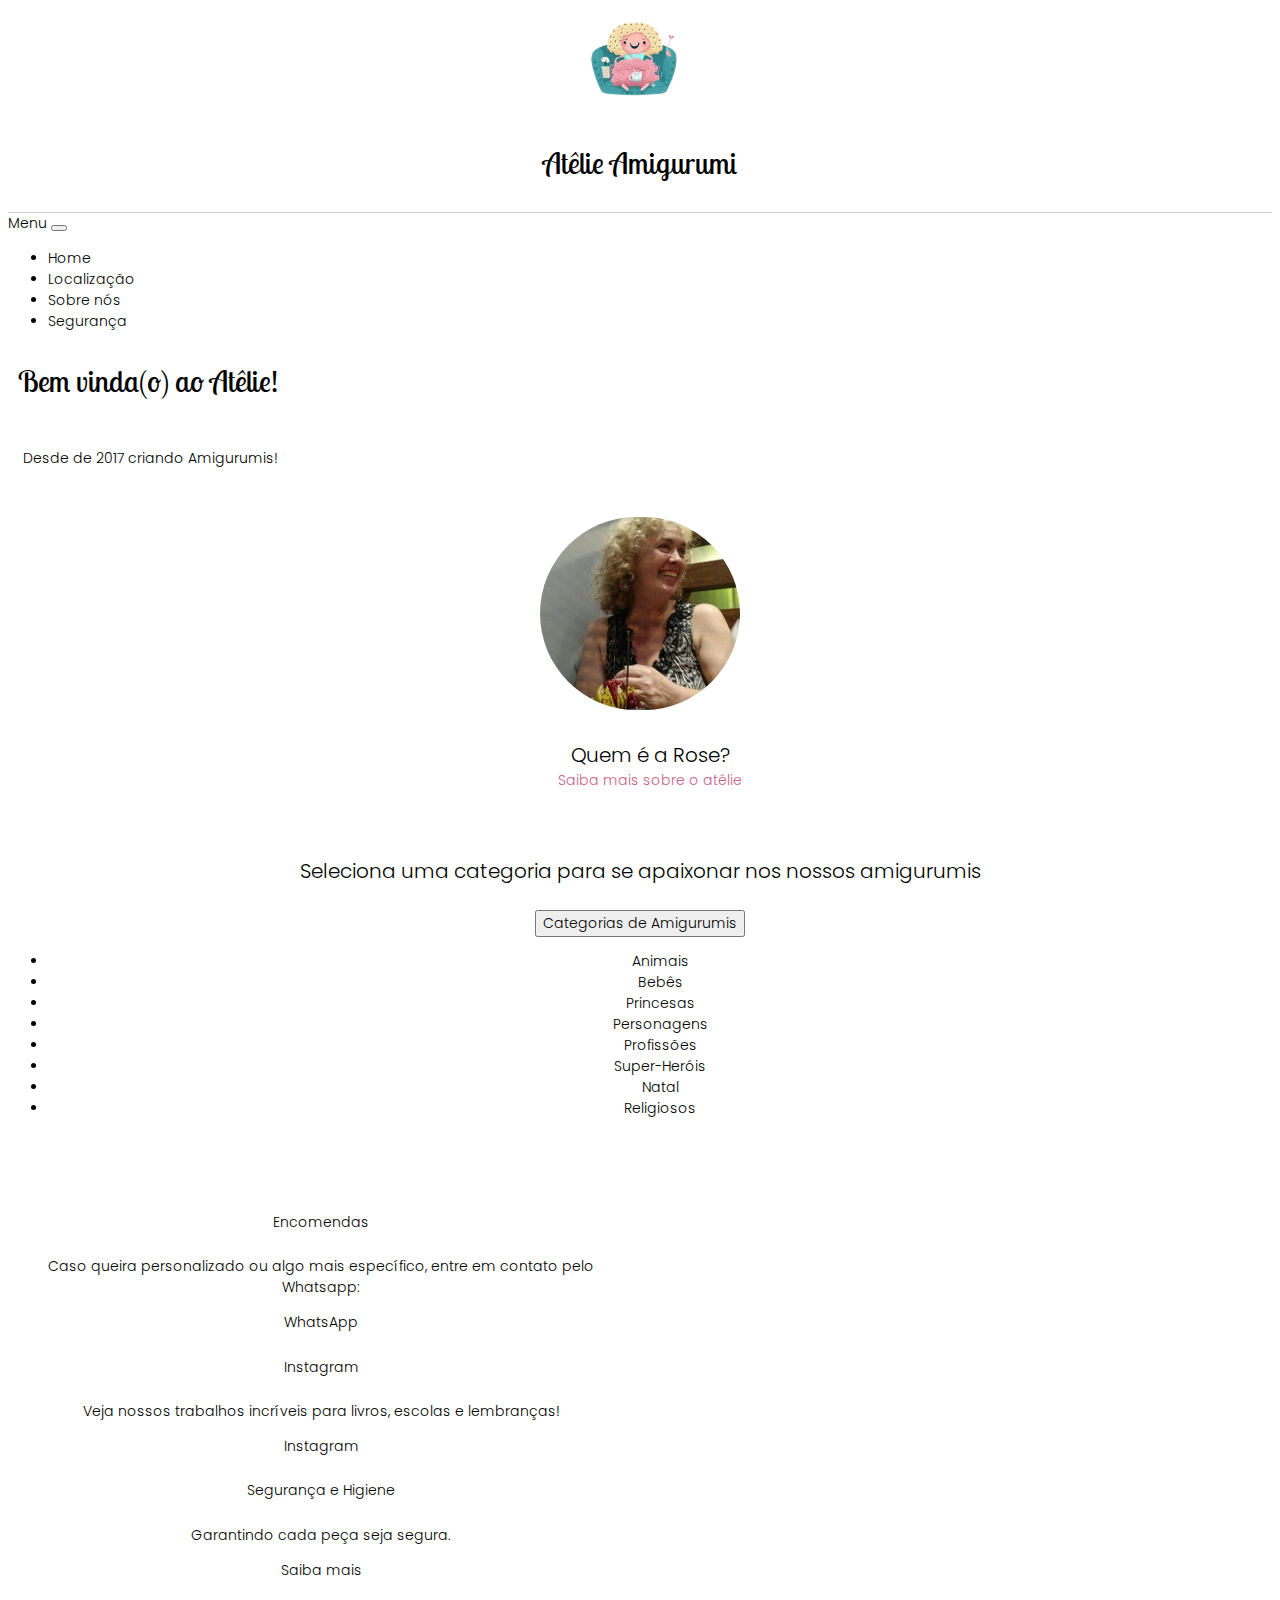
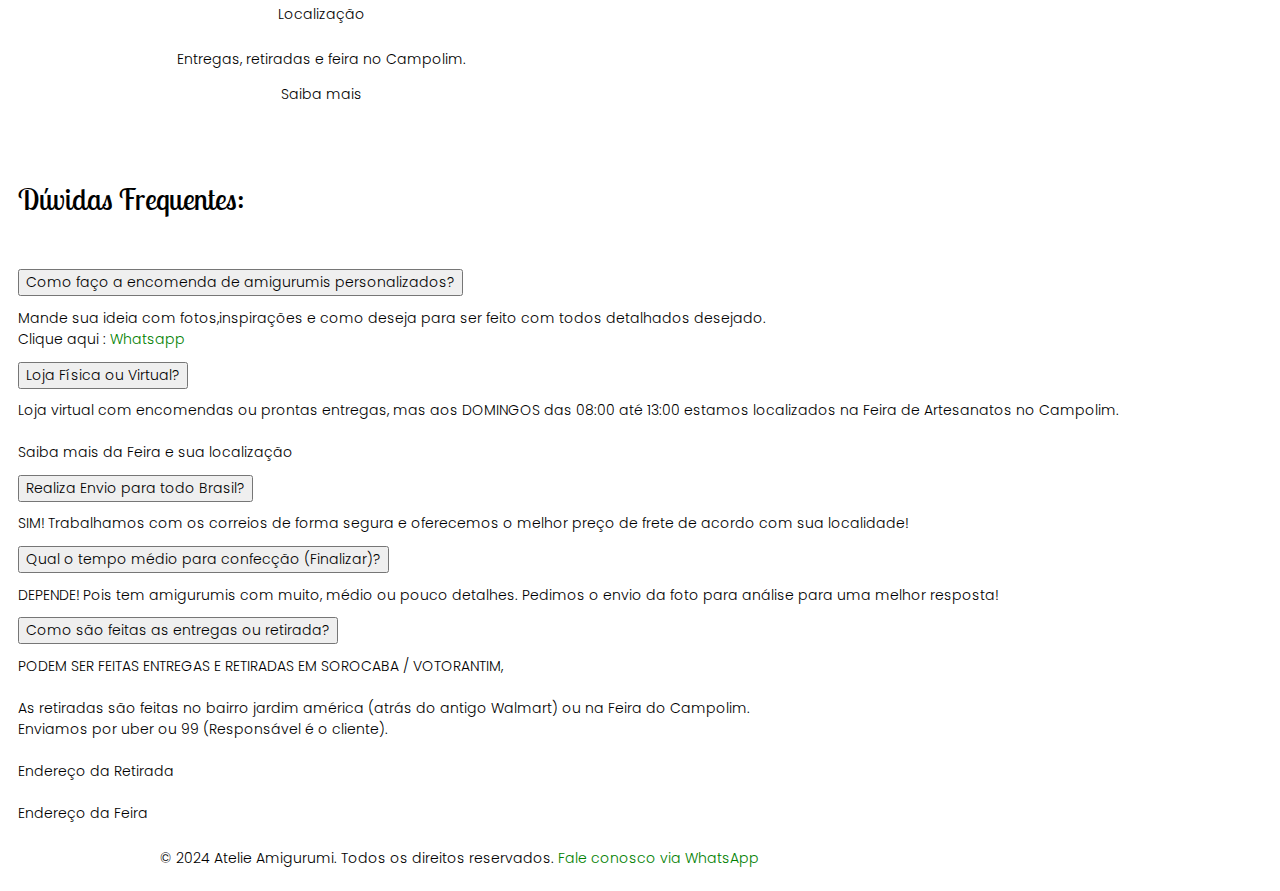
<file: assets/index.html>
<!DOCTYPE html>
<html lang="en">

<head>
  <meta charset="UTF-8">
  <meta name="viewport" content="width=device-width, initial-scale=1.0">
  <link rel="icon" type="image/png" sizes="32x32" href="../images/favicon-32x32.png">
  <title>Atelie Amigurumi</title>
  <link href="https://cdn.jsdelivr.net/npm/bootstrap@5.3.2/dist/css/bootstrap.min.css" rel="stylesheet"
    integrity="sha384-T3c6CoIi6uLrA9TneNEoa7RxnatzjcDSCmG1MXxSR1GAsXEV/Dwwykc2MPK8M2HN" crossorigin="anonymous">
  <style>
    @import url('https://fonts.googleapis.com/css2?family=Lobster+Two:ital,wght@0,400;0,700;1,400;1,700&display=swap');

    @import url('https://fonts.googleapis.com/css2?family=Poppins:ital,wght@0,100;0,200;0,300;0,400;0,500;0,600;0,700;0,800;0,900;1,100;1,200;1,300;1,400;1,500;1,600;1,700;1,800;1,900&display=swap');

    .lobster-two-regular {
      font-family: "Lobster Two", sans-serif;
      font-weight: 400;
      font-style: normal;
    }

    .poppins-light-italic {
      font-family: "Poppins", sans-serif;
      font-weight: 300;
      font-style: italic;
    }

    .lobster-two-bold {
      font-family: "Lobster Two", sans-serif;
      font-weight: 700;
      font-style: normal;
    }

    header .container {
      margin-top: 10px;
      /* Altere o valor conforme necessário */
      margin-bottom: 10px;
      /* Altere o valor conforme necessário */
    }

    .lobster-two-regular-italic {
      font-family: "Lobster Two", sans-serif;
      font-weight: 400;
      font-style: italic;
    }

    .lobster-two-bold-italic {
      font-family: "Lobster Two", sans-serif;
      font-weight: 700;
      font-style: italic;
    }

    .Titulo_loja {
      font-family: "Lobster Two", sans-serif;
      font-size: 30px;
      /* Reduzindo o tamanho do título */
      font-weight: 400;
    }

    * {
      text-decoration: none;
      font-family: "Poppins", sans-serif;
      font-weight: 300;
      font-size: 14px;
      /* Reduzindo o tamanho da fonte geral */
    }

    .container {
      max-width: 960px;
      margin: 0 auto;
      display: flex;
      /* Alteração: display flex para alinhar os itens */
      align-items: center;
      /* Alteração: centralizar verticalmente */
    }

    header {
      border-bottom: 1px solid #ccc;
      width: 100%;
      /* Alteração: ajustar a largura do cabeçalho */
    }

    a {
      color: black;
      text-decoration: none;
    }

    .whatsapp {
      color: green;
    }

    .accordion {
      padding: 10px;
    }

    h1 {
      padding: 10px;
      font-size: 20px;
      /* Reduzindo o tamanho dos títulos das seções */
    }

    .card {
      width: 100%;
      margin-bottom: 10px;
    }

    /* Media queries */
    @media only screen and (min-width: 768px) {
      .card {
        width: calc(50% - 20px);
      }
    }

    .foto_perfil {
      max-width: 200px;
      border-radius: 180px;
    }
  </style>
</head>

<body>
  <header>
    <div style="text-align: center;">
      <img src="../images/identidadevisualrose.png" alt="Ilustracao Rosilene"
        style="max-width: 100px; margin-right: 10px;">
      <h1 class="Titulo_loja">Atêlie Amigurumi</h1>
    </div>
  </header>

  <nav class="navbar navbar-expand-lg bg-body-tertiary">
    <div class="container-fluid">
      <a class="navbar-brand" href="#">Menu</a>
      <button class="navbar-toggler" type="button" data-bs-toggle="collapse" data-bs-target="#navbarNav"
        aria-controls="navbarNav" aria-expanded="false" aria-label="Toggle navigation">
        <span class="navbar-toggler-icon"></span>
      </button>
      <div class="collapse navbar-collapse" id="navbarNav">
        <ul class="navbar-nav">
          <li class="nav-item">
            <a class="nav-link active" aria-current="page" href="index.html">Home</a>
          </li>
          <li class="nav-item">
            <a class="nav-link" href="localização.html">Localização</a>
          </li>
          <li class="nav-item">
            <a class="nav-link" href="../assets/sobre.html">Sobre nós</a>
          </li>
          <li class="nav-item">
            <a class="nav-link" href="segurança.html">Segurança</a>
          </li>
        </ul>
      </div>
    </div>
  </nav>

  <div class="text-center">
  <h1 class="Titulo_loja" style="margin-bottom: -10px;">Bem vinda(o) ao Atêlie!</h1>
  <h6 style="padding: 15px; ">Desde de 2017 criando Amigurumis!</h6>
  </div>


 <!-- Div com a imagem e texto sobre a Rose -->
 <div style="text-align: center;">
  <img class="foto_perfil" src="../images/fotorose.png" class="rounded" alt="...">
  <div style="margin-left: 20px;">
    <h1 class="Quem_e_rose" style="margin-bottom: -10px;">Quem é a Rose?</h1>
    <a style="color: #cb6084;" href="sobre.html">Saiba mais sobre o atêlie</a>
  </div>
</div><br><br>

 <!-- Esse div deve ir para esquerda -->
 <div style="text-align: center;">
  <h1>Seleciona uma categoria para se apaixonar nos nossos amigurumis</h1>
    <button class="btn btn-secondary dropdown-toggle" type="button" data-bs-toggle="dropdown" aria-expanded="false">
      Categorias de Amigurumis
    </button>
    <ul class="dropdown-menu">
      <li><a class="dropdown-item"
          href="https://www.instagram.com/reel/CcYsK6_jcEt/?utm_source=ig_web_copy_link&igsh=MzRlODBiNWFlZA==">Animais</a>
      </li>
      <li><a class="dropdown-item" href="https://www.instagram.com/stories/highlights/17906651612059951/">Bebês</a></li>
      <li><a class="dropdown-item"
          href="https://www.instagram.com/reel/Cf69SedDOAP/?utm_source=ig_web_copy_link&igsh=MzRlODBiNWFlZA==">Princesas</a>
      </li>
      <li><a class="dropdown-item"
          href="https://www.instagram.com/reel/CnAB4oUjEPE/?utm_source=ig_web_copy_link&igsh=MzRlODBiNWFlZA==">Personagens</a>
      </li>
      <li><a class="dropdown-item"
          href="https://www.instagram.com/reel/Cv-HVRtO39d/?utm_source=ig_web_copy_link&igsh=MzRlODBiNWFlZA==">Profissões</a>
      </li>
      <li><a class="dropdown-item"
          href="https://www.instagram.com/reel/CaIODibj3ye/?utm_source=ig_web_copy_link&igsh=MzRlODBiNWFlZA==">Super-Heróis</a>
      </li>
      <li><a class="dropdown-item"
          href="https://www.instagram.com/reel/CVahpJVDZ00/?utm_source=ig_web_copy_link&igsh=MzRlODBiNWFlZA==">Natal</a>
      </li>
      <li><a class="dropdown-item"
          href="https://www.instagram.com/reel/CXrX5nRjekz/?utm_source=ig_web_copy_link&igsh=MzRlODBiNWFlZA==">Religiosos</a>
      </li>


    </ul>
  </div>
  <br><br>
  <div class="Cards_gerais" style="padding: 4px; margin: 10px;text-align: center;">
    <div class="row justify-content-center">
      <div class="col-md-3">
          <div class="card h-100">
              <div class="card-body d-flex flex-column justify-content-center">
                  <h5 class="card-title text-center">Encomendas</h5>
                  <p class="card-text text-center">Caso queira personalizado ou algo mais específico, entre em contato pelo Whatsapp:</p>
                  <a href="https://api.whatsapp.com/send?phone=5515991925140&text=Ol%C3%A1!%20Estou%20interessado(a)%20nos%20seus%20amigurumis%20e%20gostaria%20de%20obter%20mais%20informa%C3%A7%C3%B5es." class="btn btn-primary mx-auto">WhatsApp</a>
              </div>
          </div>
      </div>
      <div class="col-md-3">
          <div class="card h-100">
              <div class="card-body d-flex flex-column justify-content-center">
                  <h5 class="card-title text-center">Instagram</h5>
                  <p class="card-text text-center">Veja nossos trabalhos incríveis para livros, escolas e lembranças!</p>
                  <a href="https://www.instagram.com/atelieamigurumiiii/" class="btn btn-primary mx-auto">Instagram</a>
              </div>
          </div>
      </div>
      <div class="col-md-3">
          <div class="card h-100">
              <div class="card-body d-flex flex-column justify-content-center">
                  <h5 class="card-title text-center">Segurança e Higiene</h5>
                  <p class="card-text text-center">Garantindo cada peça seja segura.</p>
                  <a href="segurança.html" class="btn btn-primary mx-auto">Saiba mais</a>
              </div>
          </div>
      </div>
      <div class="col-md-3">
          <div class="card h-100">
              <div class="card-body d-flex flex-column justify-content-center">
                  <h5 class="card-title text-center">Localização</h5>
                  <p class="card-text text-center">Entregas, retiradas e feira no Campolim.</p>
                  <a href="localização.html" class="btn btn-primary mx-auto">Saiba mais</a>
              </div>
          </div>
      </div>
    </div>
  </div>
  


  
  








  <br>
  <h1 class="Titulo_loja">Dúvidas Frequentes:</h1>
  <div class="accordion" id="accordionExample">
    <div class="accordion-item">
      <h2 class="accordion-header">
        <button class="accordion-button" type="button" data-bs-toggle="collapse" data-bs-target="#collapseOne"
          aria-expanded="true" aria-controls="collapseOne">
          Como faço a encomenda de amigurumis personalizados?
        </button>
      </h2>
      <div id="collapseOne" class="accordion-collapse collapse show" data-bs-parent="#accordionExample">
        <div class="accordion-body">
          Mande sua ideia com fotos,inspirações e como deseja para ser feito com todos detalhados desejado.
          <strong><br>Clique aqui : <a class="whatsapp"
              href="https://api.whatsapp.com/send?phone=5515991925140&text=Ol%C3%A1!%20Estou%20interessado(a)%20nos%20seus%20amigurumis%20e%20gostaria%20de%20obter%20mais%20informa%C3%A7%C3%B5es.">Whatsapp</a></strong>
        </div>
      </div>
    </div>
    <div class="accordion-item">
      <h2 class="accordion-header">
        <button class="accordion-button collapsed" type="button" data-bs-toggle="collapse" data-bs-target="#collapseTwo"
          aria-expanded="false" aria-controls="collapseTwo">
          Loja Física ou Virtual?
        </button>
      </h2>
      <div id="collapseTwo" class="accordion-collapse collapse" data-bs-parent="#accordionExample">
        <div class="accordion-body">
          <strong>Loja virtual com encomendas ou prontas entregas, mas aos DOMINGOS das 08:00 até 13:00 estamos
            localizados na Feira de Artesanatos no Campolim.</strong><br>
          <br><a class="btn btn-primary" href="../assets/localização.html" role="button">Saiba mais da Feira e sua
            localização</a>

        </div>
      </div>
    </div>
    <!-- Começo da div -->
    <div class="accordion-item">
      <h2 class="accordion-header">
        <button class="accordion-button collapsed" type="button" data-bs-toggle="collapse"
          data-bs-target="#collapseThree" aria-expanded="false" aria-controls="collapseThree">
          Realiza Envio para todo Brasil?
        </button>
      </h2>
      <div id="collapseThree" class="accordion-collapse collapse" data-bs-parent="#accordionExample">
        <div class="accordion-body">
          <strong>SIM!</strong> Trabalhamos com os correios de forma segura e oferecemos o melhor preço de frete de
          acordo com sua localidade!
        </div>
      </div>
    </div>
    <!-- Fim da div -->

    <!-- Começo da div -->
    <div class="accordion-item">
      <h2 class="accordion-header">
        <button class="accordion-button collapsed" type="button" data-bs-toggle="collapse"
          data-bs-target="#collapseFour" aria-expanded="false" aria-controls="collapseFour">
          Qual o tempo médio para confecção (Finalizar)?
        </button>
      </h2>
      <div id="collapseFour" class="accordion-collapse collapse" data-bs-parent="#accordionExample">
        <div class="accordion-body">
          <strong>DEPENDE!</strong> Pois tem amigurumis com muito, médio ou pouco detalhes. Pedimos o envio da foto para
          análise para uma melhor resposta!
        </div>
      </div>
    </div>
    <!-- Fim da div -->
    <!-- Começo da div -->
    <div class="accordion-item">
      <h2 class="accordion-header">
        <button class="accordion-button collapsed" type="button" data-bs-toggle="collapse"
          data-bs-target="#collapsefive" aria-expanded="false" aria-controls="collapsefive">
          Como são feitas as entregas ou retirada?
        </button>
      </h2>
      <div id="collapsefive" class="accordion-collapse collapse" data-bs-parent="#accordionExample">
        <div class="accordion-body">
          <strong>PODEM SER FEITAS ENTREGAS E RETIRADAS EM SOROCABA / VOTORANTIM</strong>,<BR></BR>As
          <strong>retiradas</strong> são feitas no bairro jardim américa (atrás do antigo Walmart) ou na Feira do
          Campolim. <br><strong>Enviamos</strong> por uber ou 99 (Responsável é o cliente).
          <br><br><a class="btn btn-primary" href="https://maps.app.goo.gl/uXjvW5MHkksJWo1U7" role="button">Endereço da
            Retirada</a>
          <br><br><a class="btn btn-primary" href="https://maps.app.goo.gl/Rph4nSMh6uzpXvLr7" role="button">Endereço da
            Feira</a>

        </div>
      </div>
    </div>

    <!-- DUPLICAR OS ACCORDION -->
    <!-- verifica o Id de acordo com o numero -->
    <!--  data-bs-target="#collapseFour" -->
    <!-- <div id="collapseFour" -->

  </div>

  <footer>
    <div class="container">
      <p>&copy; 2024 Atelie Amigurumi. Todos os direitos reservados. <a href="https://wa.me/5515988678504" class="whatsapp">Fale conosco via WhatsApp</a></p>
    </div>
  </footer>
  <script src="https://cdn.jsdelivr.net/npm/bootstrap@5.3.2/dist/js/bootstrap.bundle.min.js"
    integrity="sha384-C6RzsynM9kWDrMNeT87bh95OGNyZPhcTNXj1NW7RuBCsyN/o0jlpcV8Qyq46cDfL" crossorigin="anonymous">
    </script>

</body>

</html>
</file>
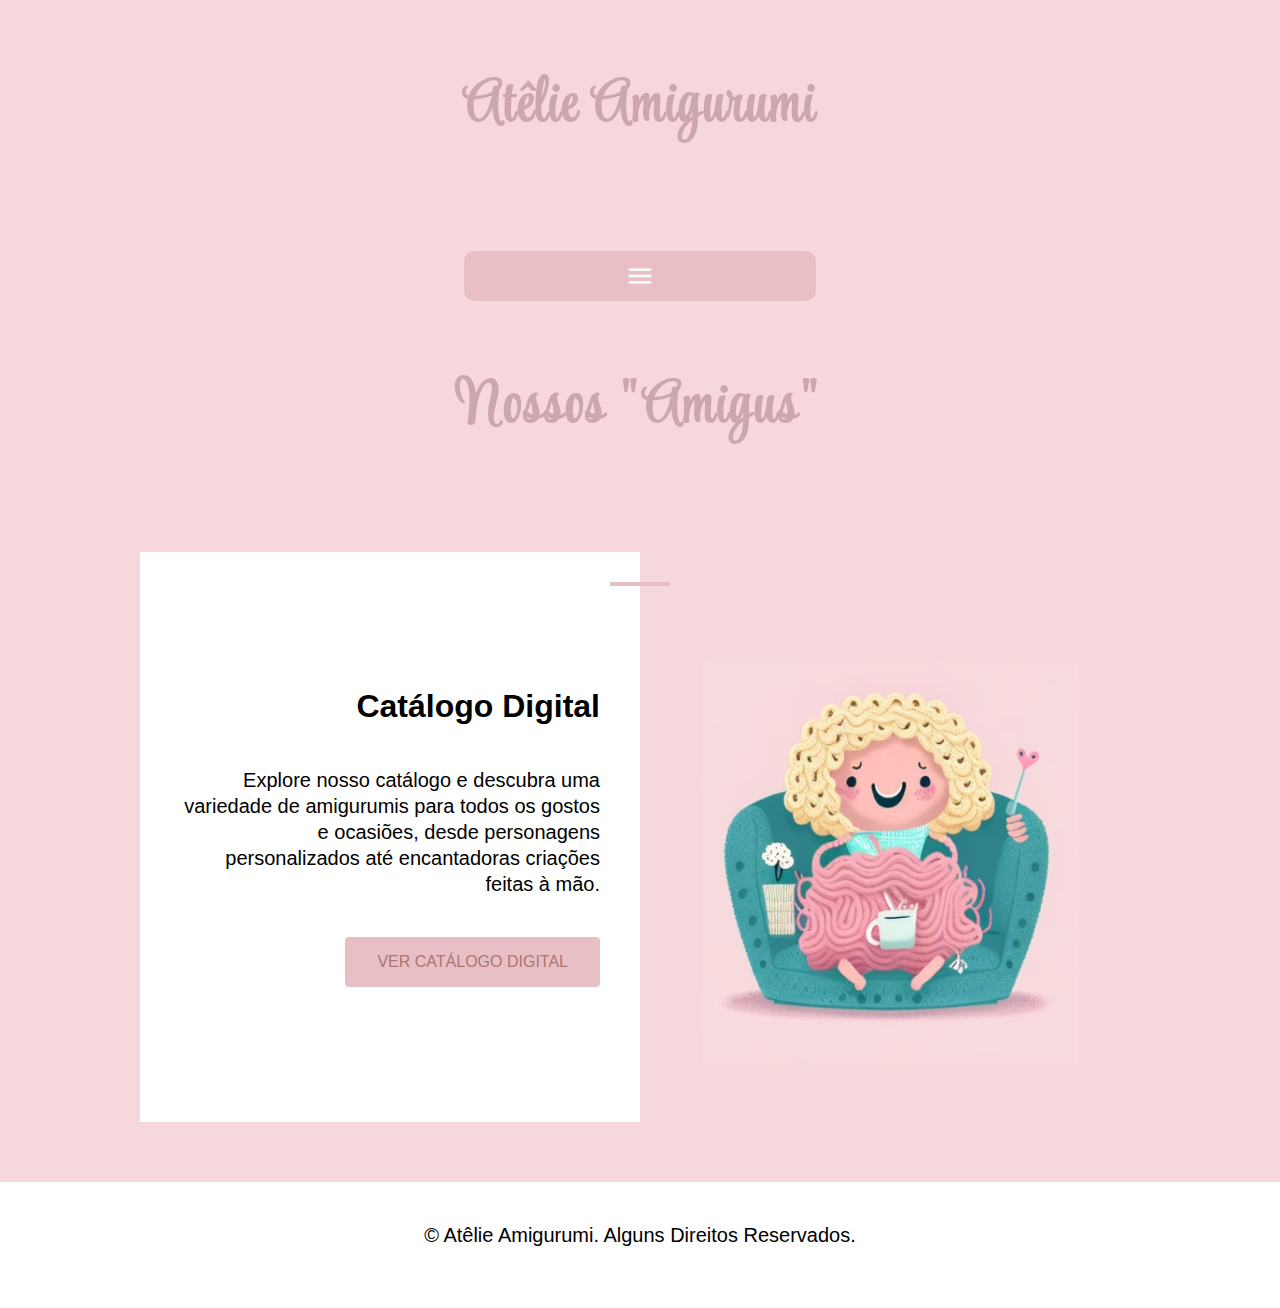
<file: assets/amigurumis.html>
<!DOCTYPE html>
<html lang="en">

<head>
    <meta charset="UTF-8">
    <meta name="viewport" content="width=device-width, initial-scale=1.0">
    <title>Atêlie RL - Amigurumis</title>
    <link href="https://fonts.googleapis.com/css2?family=Material+Symbols+Outlined" rel="stylesheet" />
    <link rel="stylesheet" href="./style.css">

    <link rel="icon" type="image/png" sizes="32x32" href="../images/Favicon/favicon-32x32.png">



    <!-- Fonte Script -->
    <link rel="preconnect" href="https://fonts.googleapis.com">
    <link rel="preconnect" href="https://fonts.gstatic.com" crossorigin>
    <link href="https://fonts.googleapis.com/css2?family=Galada&family=Sofia&family=Style+Script&display=swap"
        rel="stylesheet">



</head>



<body>

    <header class="header">

        <h1 class="titulo">Atêlie Amigurumi</h1>
        <!-- icone -->
        <span class="material-symbols-outlined" onclick="clickMenu()" id="menuIcon">menu</span>

        <menu class="itens">
            <ul class="menu">
                <li><a class="button" href="../assets/inicio.html">Inicio</a></li>
                <li><a class="button" href="../assets/sobre.html">Sobre</a></li>
                <li><a class="button" href="/assets/amigurumis.html">Amigurumis</a></li>
                <li><a class="button" href="/assets/contato.html">Contato</a></li>
                
            </ul>


        </menu>
    </header>



    <h1 class="titulo">Nossos "Amigus"</h1>

    <main>
        <article class="conteudo" aria-labelledby="label-introducao">
            <div class="introduce">
                <h1 id="label-introducao">Catálogo Digital</h1>
                <p>Explore nosso catálogo e descubra uma variedade de amigurumis para todos os gostos e ocasiões, desde personagens personalizados até encantadoras criações feitas à mão.</p>
                <a class="botao" href="https://drive.google.com/drive/folders/1hobks9GyrLpwe2iA-RqYd0L1gpsOZL3J?usp=sharing">Ver catálogo digital</a>
            </div>
            <div class="introducao-cover">
                <img style="height: 570px;" src="../images/Logo/logo .png" alt="Logo Atelie">

            </div>
        </article>
    </main>



    




    <footer class="rodape">
        <p>© Atêlie Amigurumi. Alguns Direitos Reservados.</p>
    </footer>
<script>
   function clickMenu() {
    var itens = document.querySelector('.itens');
    if (itens.style.display == 'block') {
        itens.style.display = 'none';
    } else {
        itens.style.display = 'block';
    }
}




</script>
</body>

</html>
</file>
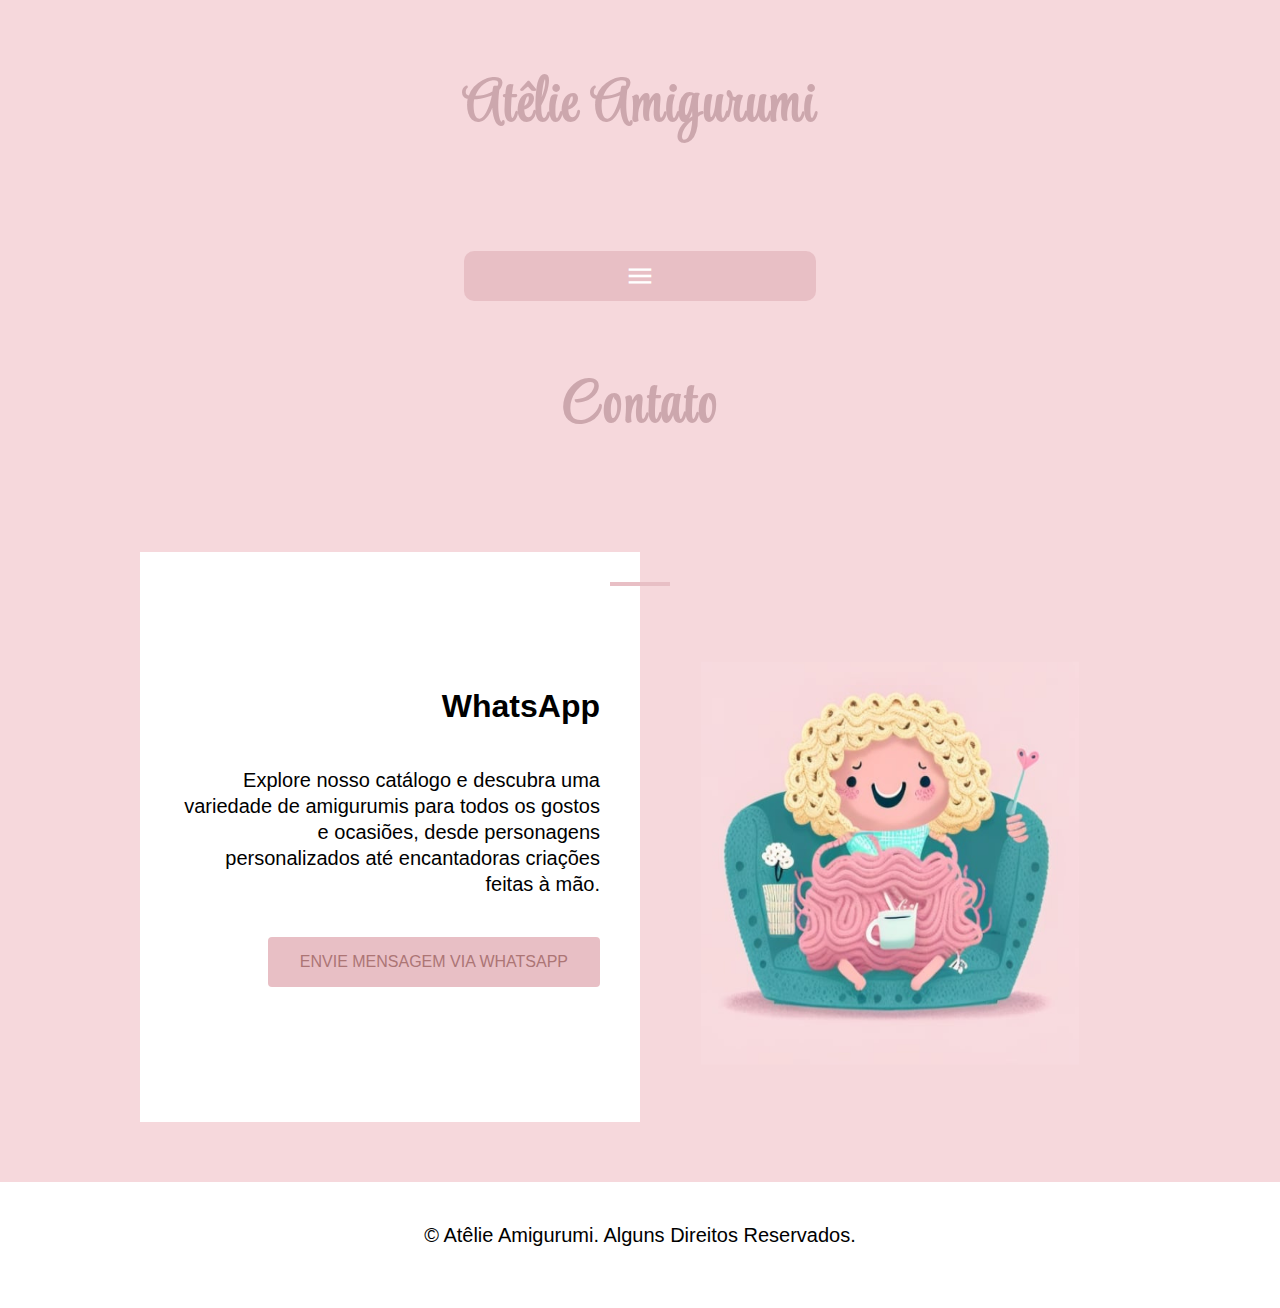
<file: assets/contato.html>
<!DOCTYPE html>
<html lang="en">

<head>
    <meta charset="UTF-8">
    <meta name="viewport" content="width=device-width, initial-scale=1.0">
    <title>Atêlie RL - Contato</title>
    <link href="https://fonts.googleapis.com/css2?family=Material+Symbols+Outlined" rel="stylesheet" />
    <link rel="stylesheet" href="./style.css">

    <link rel="icon" type="image/png" sizes="32x32" href="../images/Favicon/favicon-32x32.png">



    <!-- Fonte Script -->
    <link rel="preconnect" href="https://fonts.googleapis.com">
    <link rel="preconnect" href="https://fonts.gstatic.com" crossorigin>
    <link href="https://fonts.googleapis.com/css2?family=Galada&family=Sofia&family=Style+Script&display=swap"
        rel="stylesheet">



</head>



<body>

    <header class="header">

        <h1 class="titulo">Atêlie Amigurumi</h1>
        <!-- icone -->
        <span class="material-symbols-outlined" onclick="clickMenu()" id="menuIcon">menu</span>

        <menu class="itens">
            <ul class="menu">
                <li><a class="button" href="../assets/inicio.html">Inicio</a></li>
                <li><a class="button" href="../assets/sobre.html">Sobre</a></li>
                <li><a class="button" href="/assets/amigurumis.html">Amigurumis</a></li>
                <li><a class="button" href="/assets/contato.html">Contato</a></li>
                
            </ul>


        </menu>
    </header>



    <h1 class="titulo">Contato</h1>

    <main>
        <article class="conteudo" aria-labelledby="label-introducao">
            <div class="introduce">
                <h1 id="label-introducao">WhatsApp</h1>
                <p>Explore nosso catálogo e descubra uma variedade de amigurumis para todos os gostos e ocasiões, desde personagens personalizados até encantadoras criações feitas à mão.</p>
                <a class="botao" href="https://api.whatsapp.com/send?phone=5515991925140&text=Ol%C3%A1!%20Estou%20interessado(a)%20nos%20seus%20amigurumis%20e%20gostaria%20de%20obter%20mais%20informa%C3%A7%C3%B5es."">Envie Mensagem via WhatsApp</a>
            </div>
            <div class="introducao-cover">
                <img style="height: 570px;" src="../images/Logo/logo .png" alt="Logo Atelie">

            </div>
        </article>
    </main>



    




    <footer class="rodape">
        <p>© Atêlie Amigurumi. Alguns Direitos Reservados.</p>
    </footer>
<script>
   function clickMenu() {
    var itens = document.querySelector('.itens');
    if (itens.style.display == 'block') {
        itens.style.display = 'none';
    } else {
        itens.style.display = 'block';
    }
}




</script>
</body>

</html>
</file>
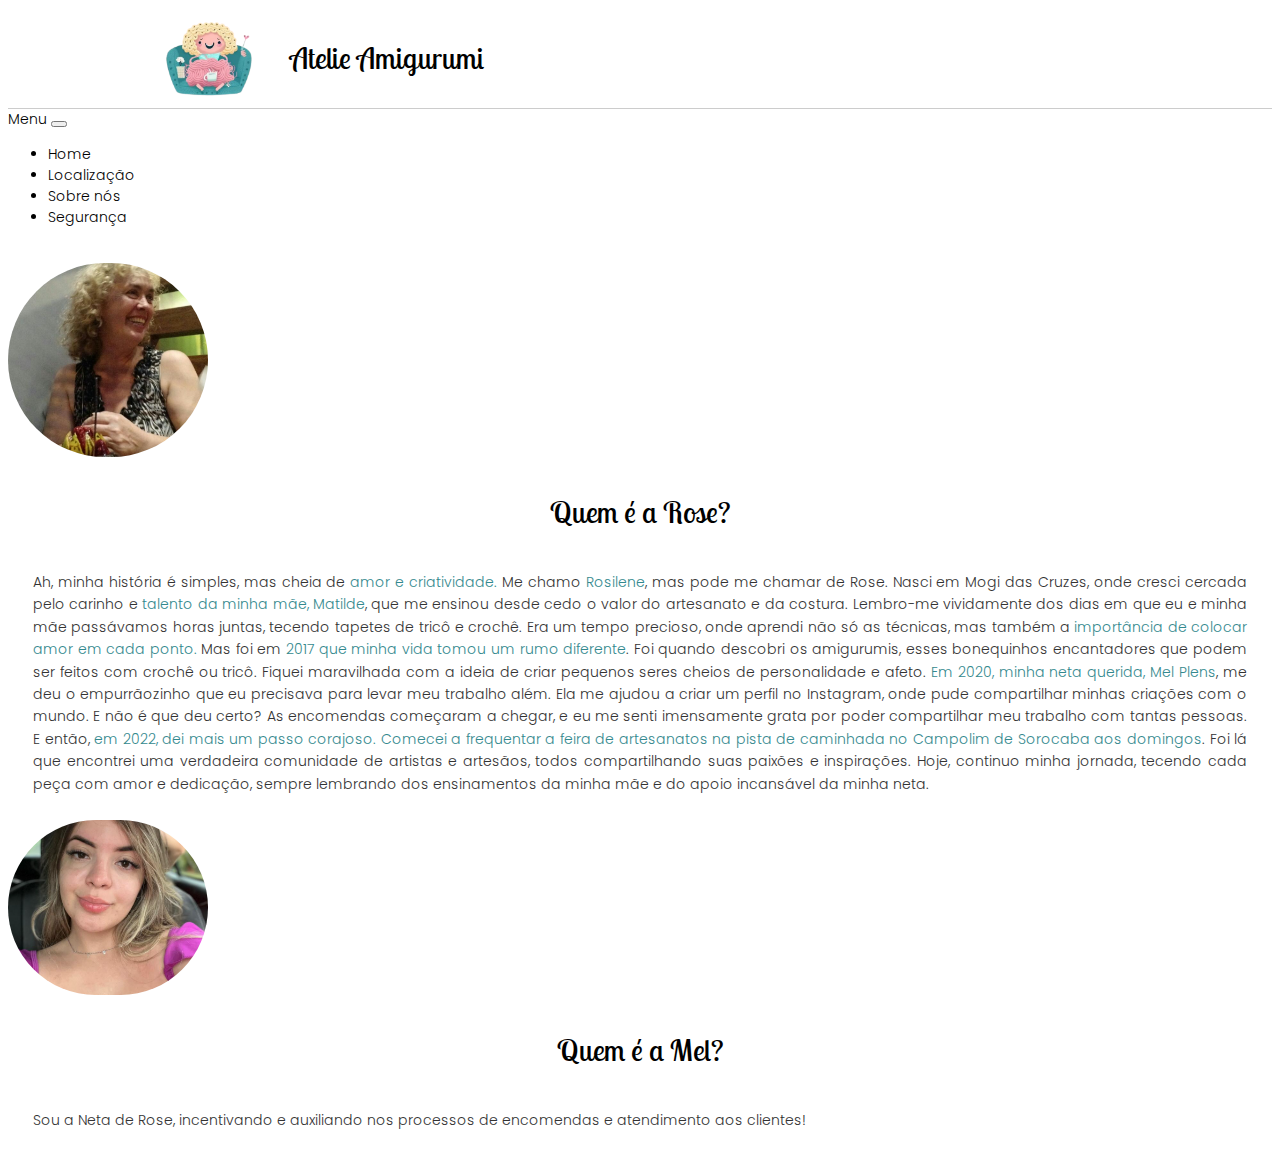
<file: assets/sobre.html>
<!DOCTYPE html>
<html lang="br">

<head>
    <meta charset="UTF-8">
    <meta name="viewport" content="width=device-width, initial-scale=1.0">
    <link rel="icon" type="image/png" sizes="32x32" href="../images/favicon-32x32.png">
    <title>Atelie Amigurumi</title>
    <link href="https://cdn.jsdelivr.net/npm/bootstrap@5.3.2/dist/css/bootstrap.min.css" rel="stylesheet"
        integrity="sha384-T3c6CoIi6uLrA9TneNEoa7RxnatzjcDSCmG1MXxSR1GAsXEV/Dwwykc2MPK8M2HN" crossorigin="anonymous">
    <style>
        @import url('https://fonts.googleapis.com/css2?family=Lobster+Two:ital,wght@0,400;0,700;1,400;1,700&display=swap');
        @import url('https://fonts.googleapis.com/css2?family=Poppins:ital,wght@0,100;0,200;0,300;0,400;0,500;0,600;0,700;0,800;0,900;1,100;1,200;1,300;1,400;1,500;1,600;1,700;1,800;1,900&display=swap');

        * {
            text-decoration: none;
            font-family: "Poppins", sans-serif;
            font-weight: 300;
            font-size: 14px;
            /* Reduzindo o tamanho da fonte geral */
        }

        .lobster-two-regular {
            font-family: "Lobster Two", sans-serif;
            font-weight: 400;
            font-style: normal;
        }

        .lobster-two-bold {
            font-family: "Lobster Two", sans-serif;
            font-weight: 700;
            font-style: normal;
        }

        .lobster-two-regular-italic {
            font-family: "Lobster Two", sans-serif;
            font-weight: 400;
            font-style: italic;
        }

        .lobster-two-bold-italic {
            font-family: "Lobster Two", sans-serif;
            font-weight: 700;
            font-style: italic;
        }

        .Titulo_loja {
            font-family: "Lobster Two", sans-serif;
            font-size: 30px;
            /* Reduzindo o tamanho do título */
            font-weight: 400;
        }

        .Quem_e_rose {
            font-family: "Lobster Two", sans-serif;
            font-size: 30px;
            /* Reduzindo o tamanho do título */
            font-weight: 400;
        }



        .container {
            max-width: 960px;
            margin: 0 auto;
            display: flex;
            /* Alteração: display flex para alinhar os itens */
            align-items: center;
            /* Alteração: centralizar verticalmente */
        }

        header {
            border-bottom: 1px solid #ccc;
            width: 100%;
            /* Alteração: ajustar a largura do cabeçalho */
        }

        a {
            color: black;
            text-decoration: none;
        }

        .whatsapp {
            color: green;
        }

        .accordion {
            padding: 10px;
        }

        h1 {
            padding: 10px;
            font-size: 20px;
            /* Reduzindo o tamanho dos títulos das seções */
        }

        .foto_perfil {
            max-width: 200px;
            border-radius: 180px;
        }

        @import url('https://fonts.googleapis.com/css2?family=Poppins:ital,wght@0,100;0,200;0,300;0,400;0,500;0,600;0,700;0,800;0,900;1,100;1,200;1,300;1,400;1,500;1,600;1,700;1,800;1,900&display=swap');

        * {
            text-decoration: none;
            font-family: "Poppins", sans-serif;
            font-weight: 300;
            font-size: 14px;
            /* Reduzindo o tamanho da fonte geral */
        }

        .card {
            width: 100%;
            margin-bottom: 10px;
        }

        /* Media queries */
        @media only screen and (min-width: 768px) {
            .card {
                width: calc(50% - 20px);
            }
        }

        p {
            text-align: justify;
            padding: 10px;
            margin: 15px;
            /* Ajustando o tamanho da fonte */
            line-height: 1.6;
            /* Espaçamento entre linhas */
            color: #333;
            /* Cor do texto */

        }

        strong {
            color: #34898e;
            /* Cor do texto em negrito */
        }
    </style>
</head>

<body>
    <header>
        <div class="container">
            <img src="../images/identidadevisualrose.png" alt="Ilustracao Rosilene"
                style="max-width: 100px; margin-right: 20px;">
            <h1 class="Titulo_loja">Atelie Amigurumi</h1>
        </div>
    </header>

    <nav class="navbar navbar-expand-lg bg-body-tertiary">
        <div class="container-fluid">
            <a class="navbar-brand" href="#">Menu</a>
            <button class="navbar-toggler" type="button" data-bs-toggle="collapse" data-bs-target="#navbarNav"
                aria-controls="navbarNav" aria-expanded="false" aria-label="Toggle navigation">
                <span class="navbar-toggler-icon"></span>
            </button>
            <div class="collapse navbar-collapse" id="navbarNav">
                <ul class="navbar-nav">
                    <li class="nav-item">
                        <a class="nav-link " aria-current="page" href="index.html">Home</a>
                    </li>
                    <li class="nav-item">
                        <a class="nav-link " href="../assets/localização.html">Localização</a>
                    </li>
                    <li class="nav-item">
                        <a class="nav-link active" href="../assets/sobre.html">Sobre
                            nós</a><!--Active para deixar o ative na pagina atual-->
                    </li>
                    <li class="nav-item">
                        <a class="nav-link" href="../assets/segurança.html">Segurança</a>
                    </li>
                </ul>
            </div>
        </div>
    </nav><br>

    <div class="text-center">
        <img class="foto_perfil" src="../images/fotorose.png" class="rounded" alt="...">
    </div>
    <h1 class="Quem_e_rose" style="text-align: center;">Quem é a Rose?</h1>
    <p>
        Ah, minha história é simples, mas cheia de <strong>amor e criatividade.</strong> Me chamo
        <strong>Rosilene</strong>, mas pode me chamar de
        Rose. Nasci em Mogi das Cruzes, onde cresci cercada pelo carinho e <strong>talento da minha mãe,
            Matilde</strong>, que me
        ensinou desde cedo o valor do artesanato e da costura.

        Lembro-me vividamente dos dias em que eu e minha mãe passávamos horas juntas, tecendo tapetes de tricô e
        crochê. Era um tempo precioso, onde aprendi não só as técnicas, mas também a <strong>importância de colocar amor
            em cada ponto.</strong>

        Mas foi em <strong>2017 que minha vida tomou um rumo diferente</strong>. Foi quando descobri os amigurumis,
        esses
        bonequinhos encantadores que podem ser feitos com crochê ou tricô. Fiquei maravilhada com a ideia de
        criar pequenos seres cheios de personalidade e afeto.

        <strong>Em 2020, minha neta querida, Mel Plens</strong>, me deu o empurrãozinho que eu precisava para levar meu
        trabalho
        além. Ela me ajudou a criar um perfil no Instagram, onde pude compartilhar minhas criações com o mundo.
        E não é que deu certo? As encomendas começaram a chegar, e eu me senti imensamente grata por poder
        compartilhar meu trabalho com tantas pessoas.

        E então, <strong>em 2022, dei mais um passo corajoso. Comecei a frequentar a feira de artesanatos na pista de
            caminhada no Campolim de Sorocaba aos domingos</strong>. Foi lá que encontrei uma verdadeira comunidade de
        artistas e
        artesãos, todos compartilhando suas paixões e inspirações.

        Hoje, continuo minha jornada, tecendo cada peça com amor e dedicação, sempre lembrando dos ensinamentos
        da minha mãe e do apoio incansável da minha neta.
    </p>

    <div class="text-center">
        <img style="border-radius: 1950px;" class="foto_perfil" src="../images/Foto de perfil Mel.png" class="rounded" alt="...">
    </div>
    <h1 class="Quem_e_rose" style="text-align: center;">Quem é a Mel?</h1>
    <p>Sou a Neta de Rose, incentivando e auxiliando nos processos de encomendas e atendimento aos clientes!

    </p>
    </div>

    <script src="https://cdn.jsdelivr.net/npm/bootstrap@5.3.2/dist/js/bootstrap.bundle.min.js"
        integrity="sha384-C6RzsynM9kWDrMNeT87bh95OGNyZPhcTNXj1NW7RuBCsyN/o0jlpcV8Qyq46cDfL" crossorigin="anonymous">
        </script>

</body>

</html>
</file>
<file: assets/style.css>
body {
    font-family: Arial, Helvetica, sans-serif;
    margin: 0px;
    display: grid;
    gap: 60px;
    justify-items: center;
    margin-top: 60px;
    background-color: rgb(246, 216, 220);
}


.style-script-regular {
    font-family: "Style Script", cursive;
    font-weight: 400;
    font-style: normal;
}


.titulo {
    font-family: "Style Script", cursive;
    font-size: 60px;
    color: rgb(204, 167, 173);
    text-align: center;
    letter-spacing: 2px;
    /* Ajuste o valor conforme necessário */


}

img {
    max-width: 100%;
    display: block;
}

a {
    text-decoration: none;

}

ul {
    margin: 0px;
    padding: 0px;
    list-style: none;
}

p,
h1,
h2,
h3 {
    margin-top: 0px;
}

p {
    font-size: 1.25rem;
    line-height: 1.3;
}


header {
    display: grid;
    gap: 60px;
    justify-content: center;
}


.material-symbols-outlined {
    gap: 30px;
    background-color: rgb(232, 191, 197);
    color: white;
    display: block;
    text-align: center;
    padding: 10px;
    cursor: pointer;
    font-size: 30px;
    /* Tamanho padrão do ícone */
    border-radius: 10px;

}

.material-symbols-outlined:hover {
    background-color: white;
    color: rgb(232, 191, 197);
}


/* ANIMAÇÕES */

/* Adicione uma classe para controlar a animação de abertura do menu */
.itens {
    display: none;
    /* Esconda o menu por padrão */

}



.itens.aberto {
    display: block;
    /* Exiba o menu quando a classe aberto é adicionada */
    animation: slideIn 0.5s ease forwards;
}

/* Defina a animação de slideIn */
@keyframes slideIn {
    from {
        opacity: 0;
        transform: translateY(-20px);
    }

    to {
        opacity: 1;
        transform: translateY(0);
    }
}






.menu {
    display: flex;
    flex-wrap: wrap;
    gap: 30px;
    justify-content: center;
    margin-top: -30px;
}

.menu a {
    display: flex;
    background-color: #ffffff;
    padding: 1rem 2rem;
    border-radius: 10px;
    color: #000000;
    text-transform: uppercase;
    border: 2px solid #fff;
    margin-left: -20px;
    animation: slideIn 0.5s ease forwards;
}



.menu a:hover {
    border-color: rgb(232, 191, 197);
}

/* Defina a animação de slideIn */
@keyframes slideIn {
    from {
        opacity: 0;
        transform: translateY(-20px);
    }
    to {
        opacity: 1;
        transform: translateY(0);
    }
}

@media (max-width: 600px) {
    .itens {

        display: flex;
        padding: 1rem 2rem;
        border-radius: 10px;
        color: #000000;
        /* ajustou */
        margin-left: -30px;
        margin-right: -50px;
        font-size: 10px;
        justify-content: center;
        animation: slideIn 0.5s ease forwards;

    }
}

.conteudo {
    display: grid;
    grid-template-columns: 1fr 1fr;
    max-width: 1000px;
}

.introduce {
    background: #fff;
    padding: 40px;
    text-align: right;
    position: relative;
    display: grid;
    gap: 20px;
    align-content: center;
    justify-items: end;
}

.introduce h1 {
    font-size: 2rem;
}

.introduce::before {
    content: '';
    width: 60px;
    height: 4px;
    background-color: rgb(232, 191, 197);
    position: absolute;
    top: 30px;
    right: -30px;
}

.introduce-cover img {
    object-fit: cover;
    height: 100%;
}

.botao {
    background-color: rgb(232, 191, 197);
    color: rgb(172, 117, 117);
    padding: 1rem 2rem;
    border-radius: 4px;
    text-transform: uppercase;
}

.botao:hover {
    background-color: rgb(172, 117, 117);
    color: white;
}

.subtitulo {
    font-size: 4rem;
    text-transform: uppercase;
    color: rgba(255, 255, 255, 0.8);
    text-align: right;
    padding: 40px;
    align-self: center;
}

.vantagens {
    background: #fff;
    padding: 40px;
}

.vantagens-item {
    display: grid;
    grid-template-columns: auto 1fr;
    gap: 10px 20px;
    padding: 20px;
    border-left: 4px solid transparent;
}

.vantagens-item:nth-child(odd) {
    background: #f7f7f7;
}

.vantagens-item:hover {
    border-color: rgb(232, 191, 197);

}

.vantagens-item p {
    grid-column: 2;
}

.rodape {
    background: #fff;
    width: 100%;
    text-align: center;
    padding: 40px;
    box-sizing: border-box;
}

@media (max-width: 1000px) {
    .conteudo-vantagem {
        grid-template-columns: 1fr;
    }

    .subtitulo {
        text-align: center;
    }
}

@media (max-width: 600px) {
    body {
        gap: 30px;
        margin-top: 20px;
    }

    .header {
        gap: 30px;
    }

    .conteudo {
        grid-template-columns: 1fr;
    }

    .introducao {
        text-align: left;
        justify-items: start;
    }

    .introducao::before {
        display: none;
    }

    .subtitulo {
        font-size: 3rem;
    }
}

@media (max-width: 400px) {
    .subtitulo {
        font-size: 2rem;
    }

    p {
        font-size: 1rem;
    }
}

@media (min-width: 400px) {
    .vantagens-item:hover {
        border-color: rgb(232, 191, 197);

    }
}
</file>
